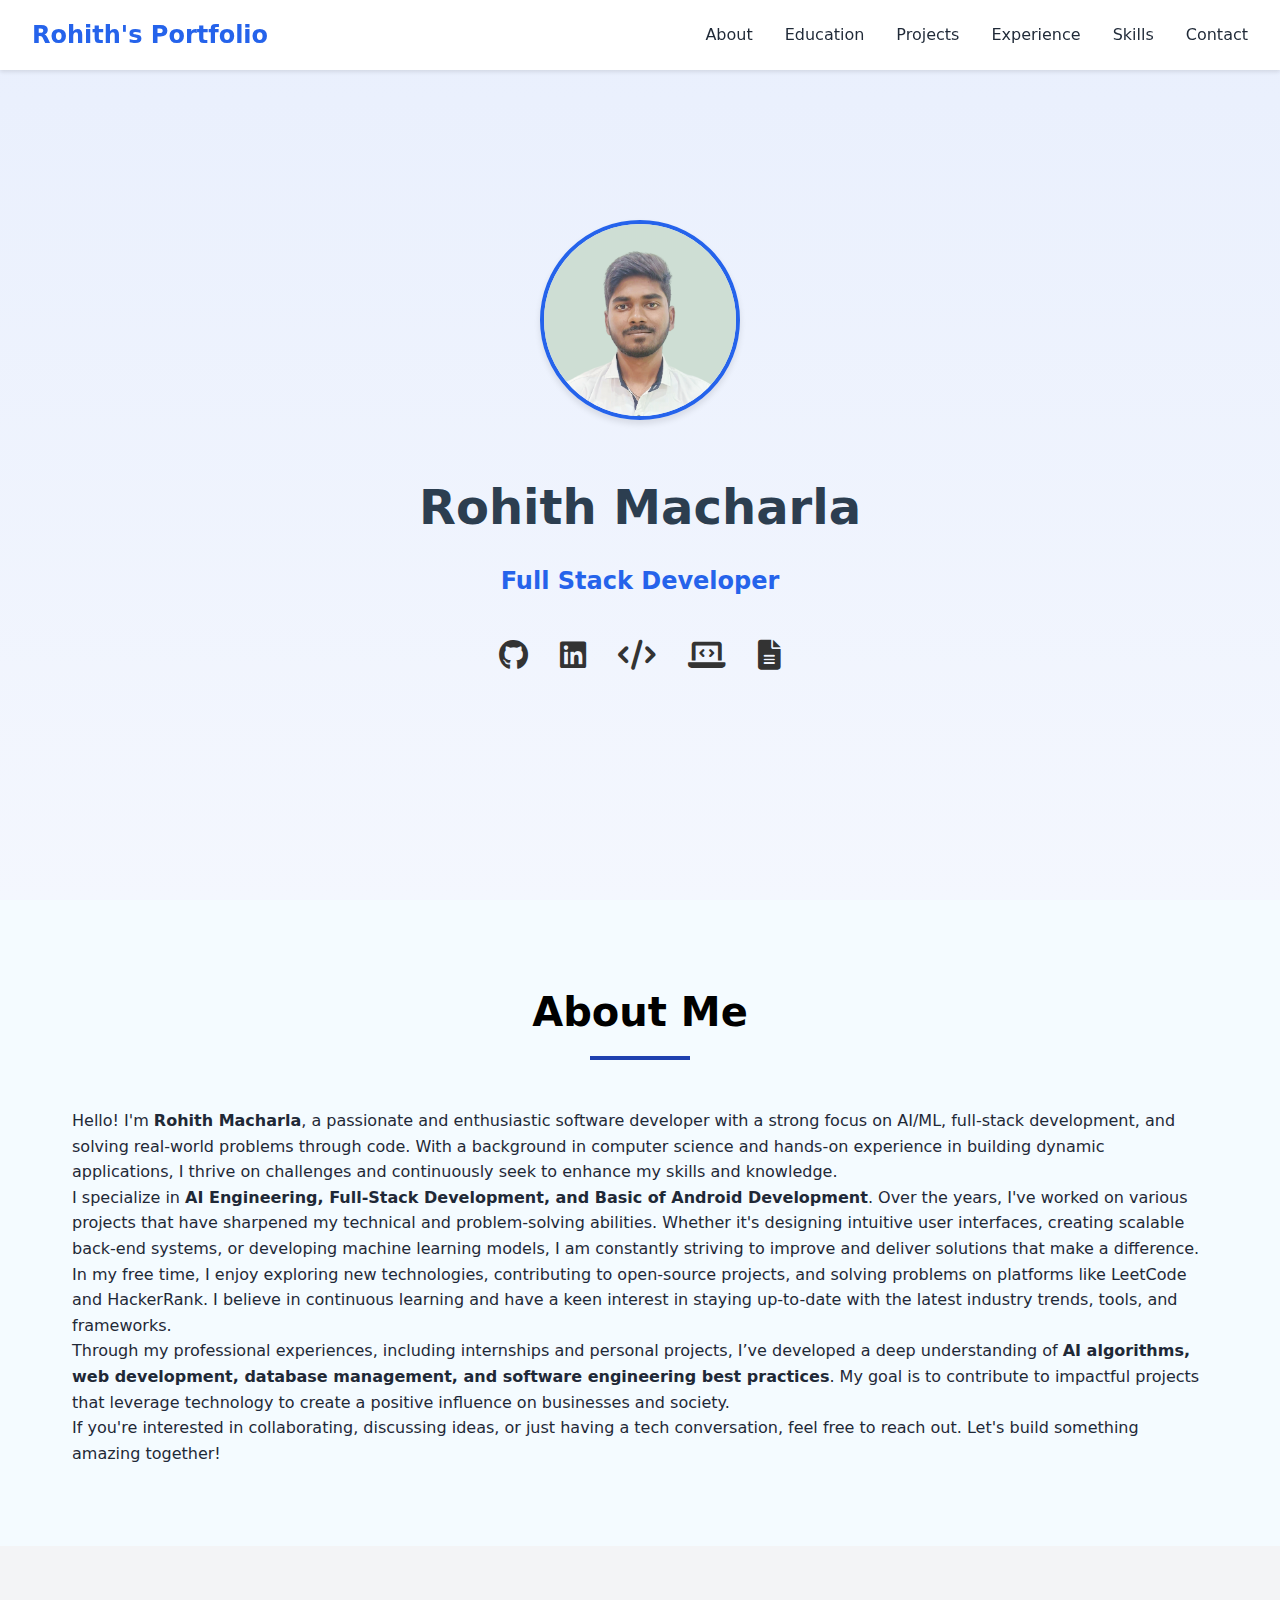
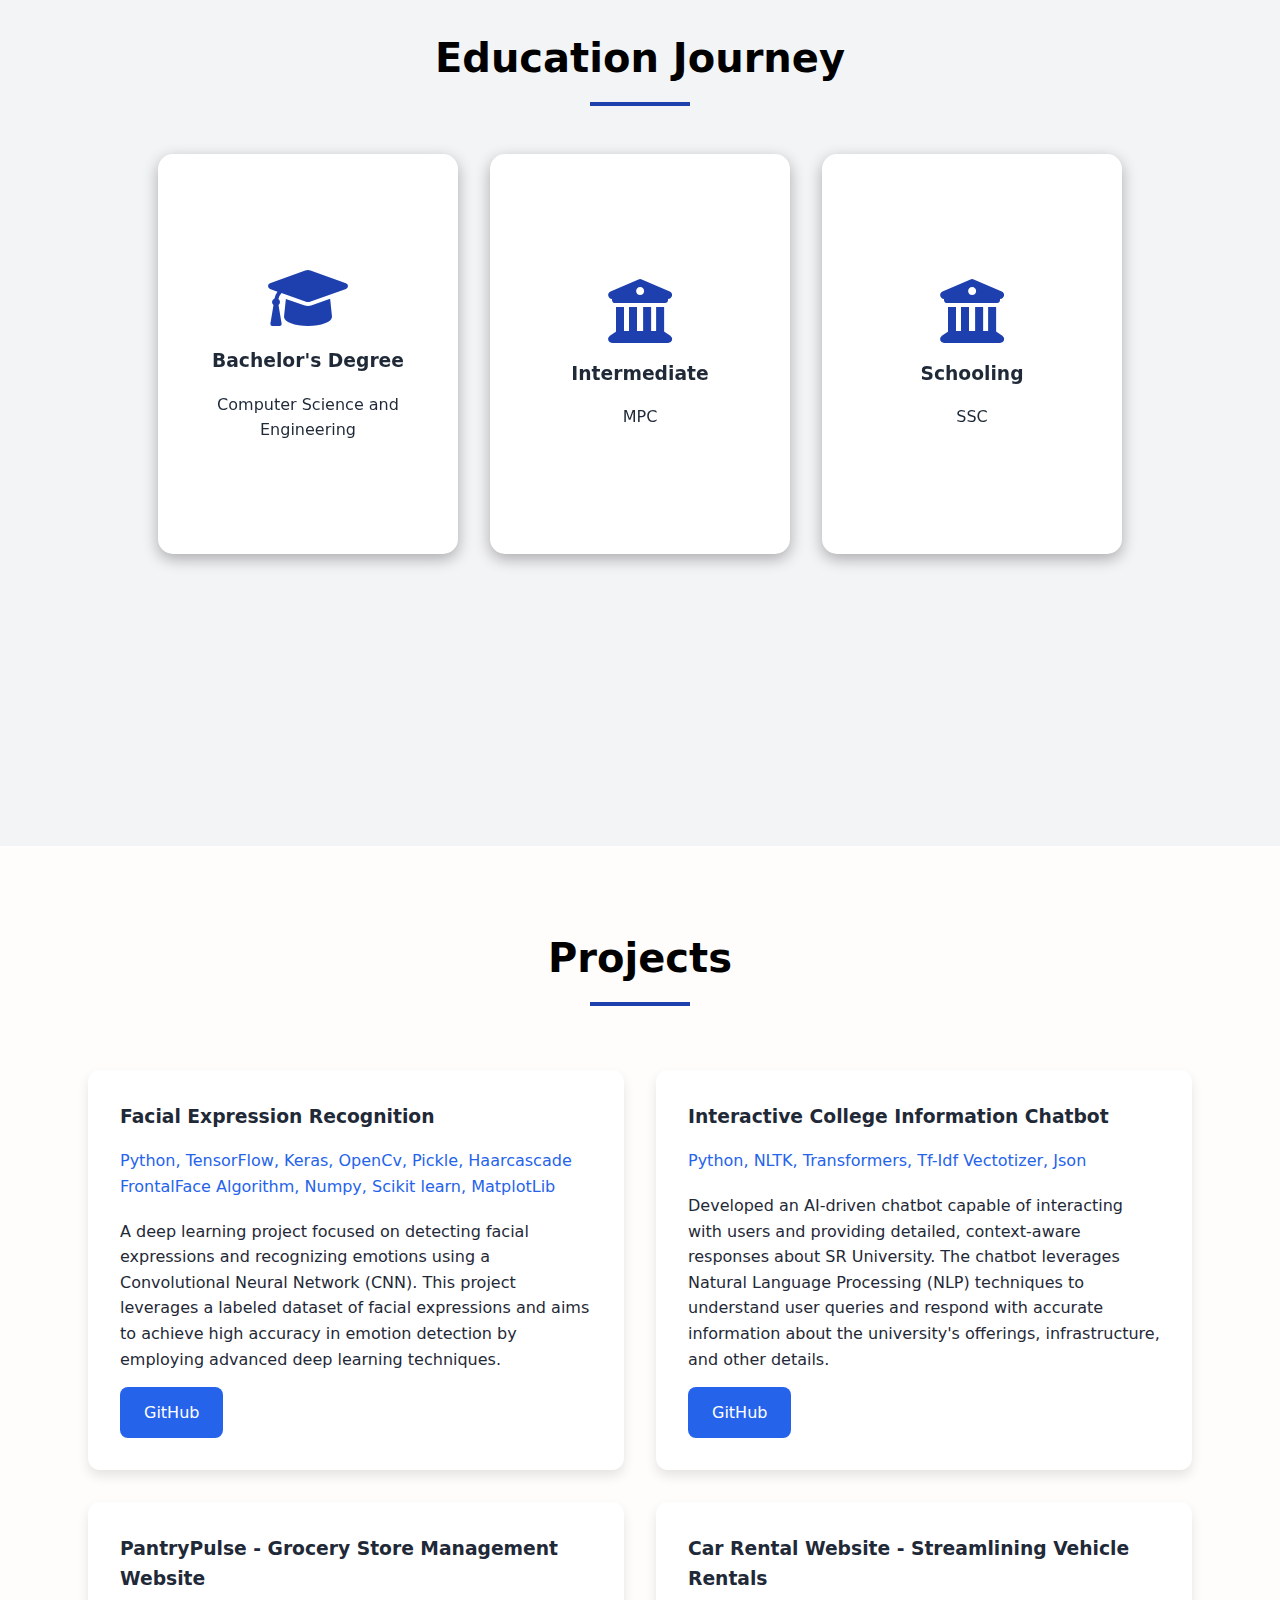
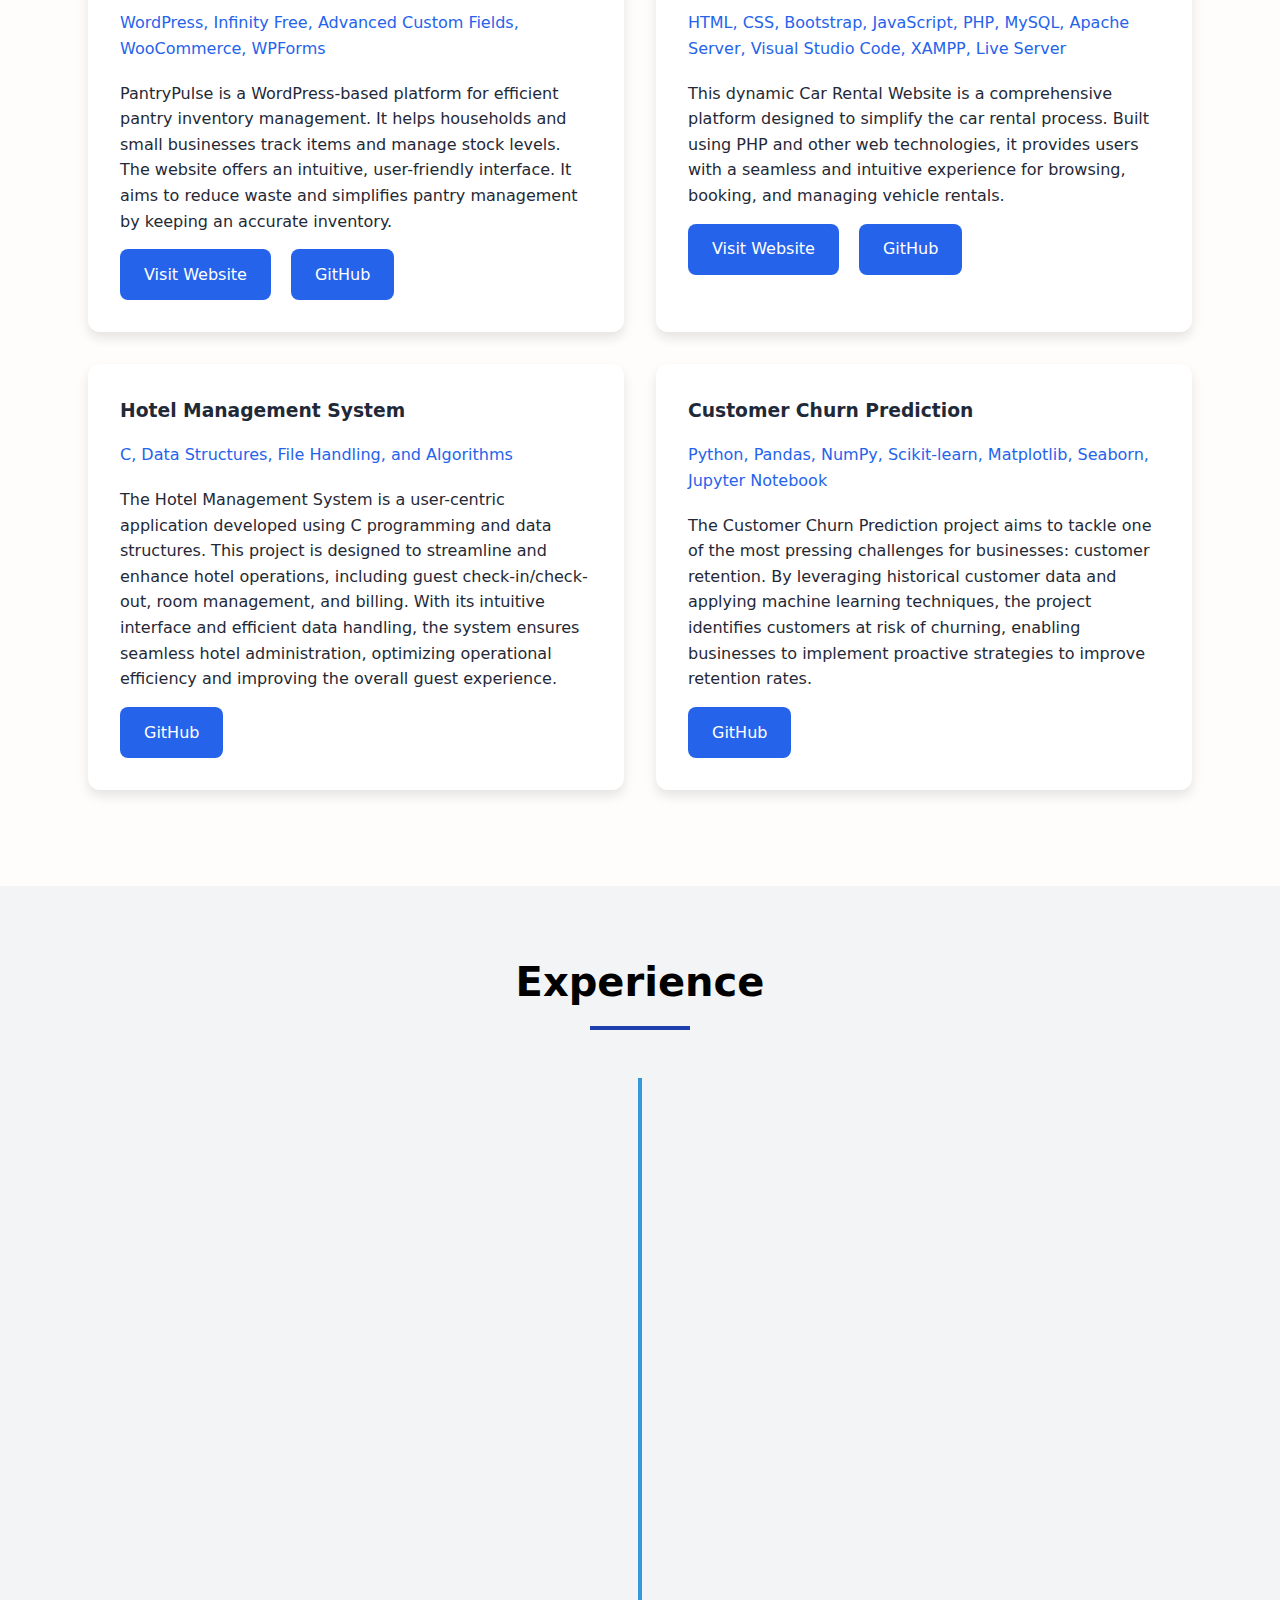
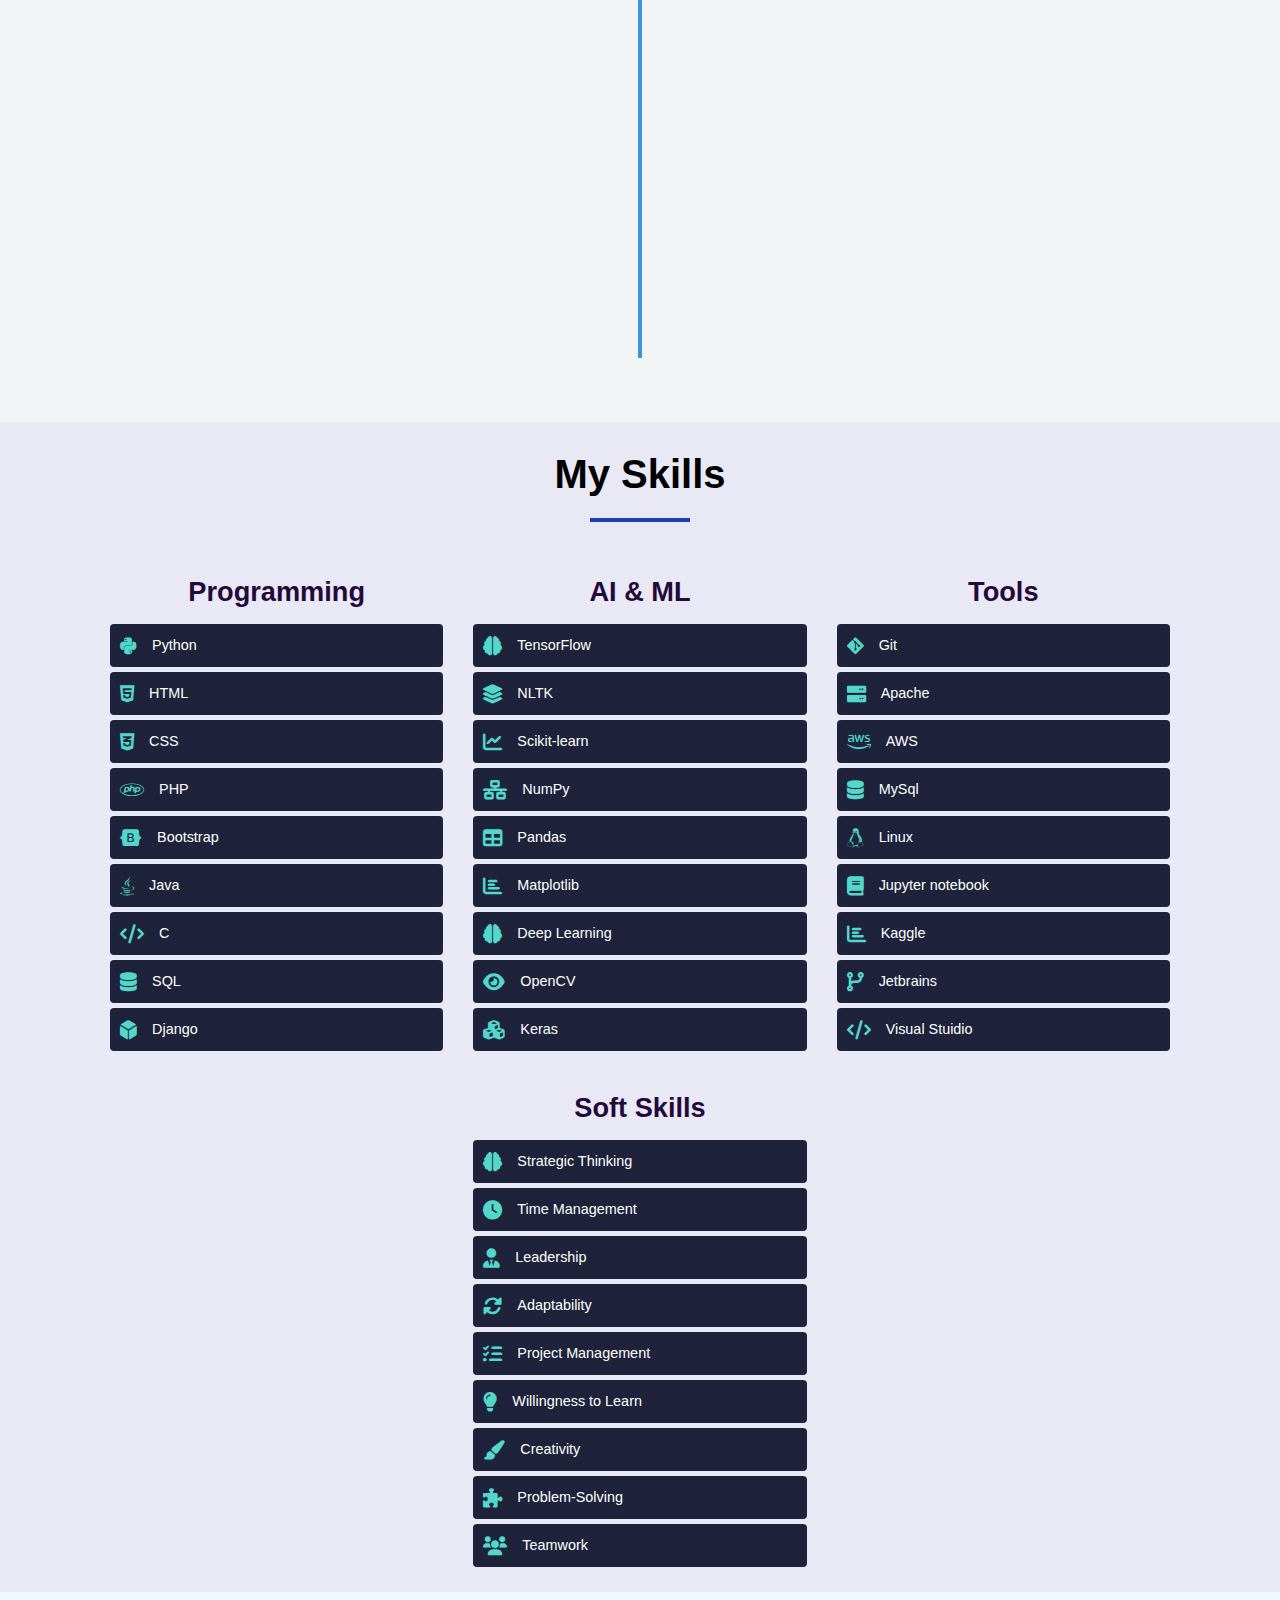
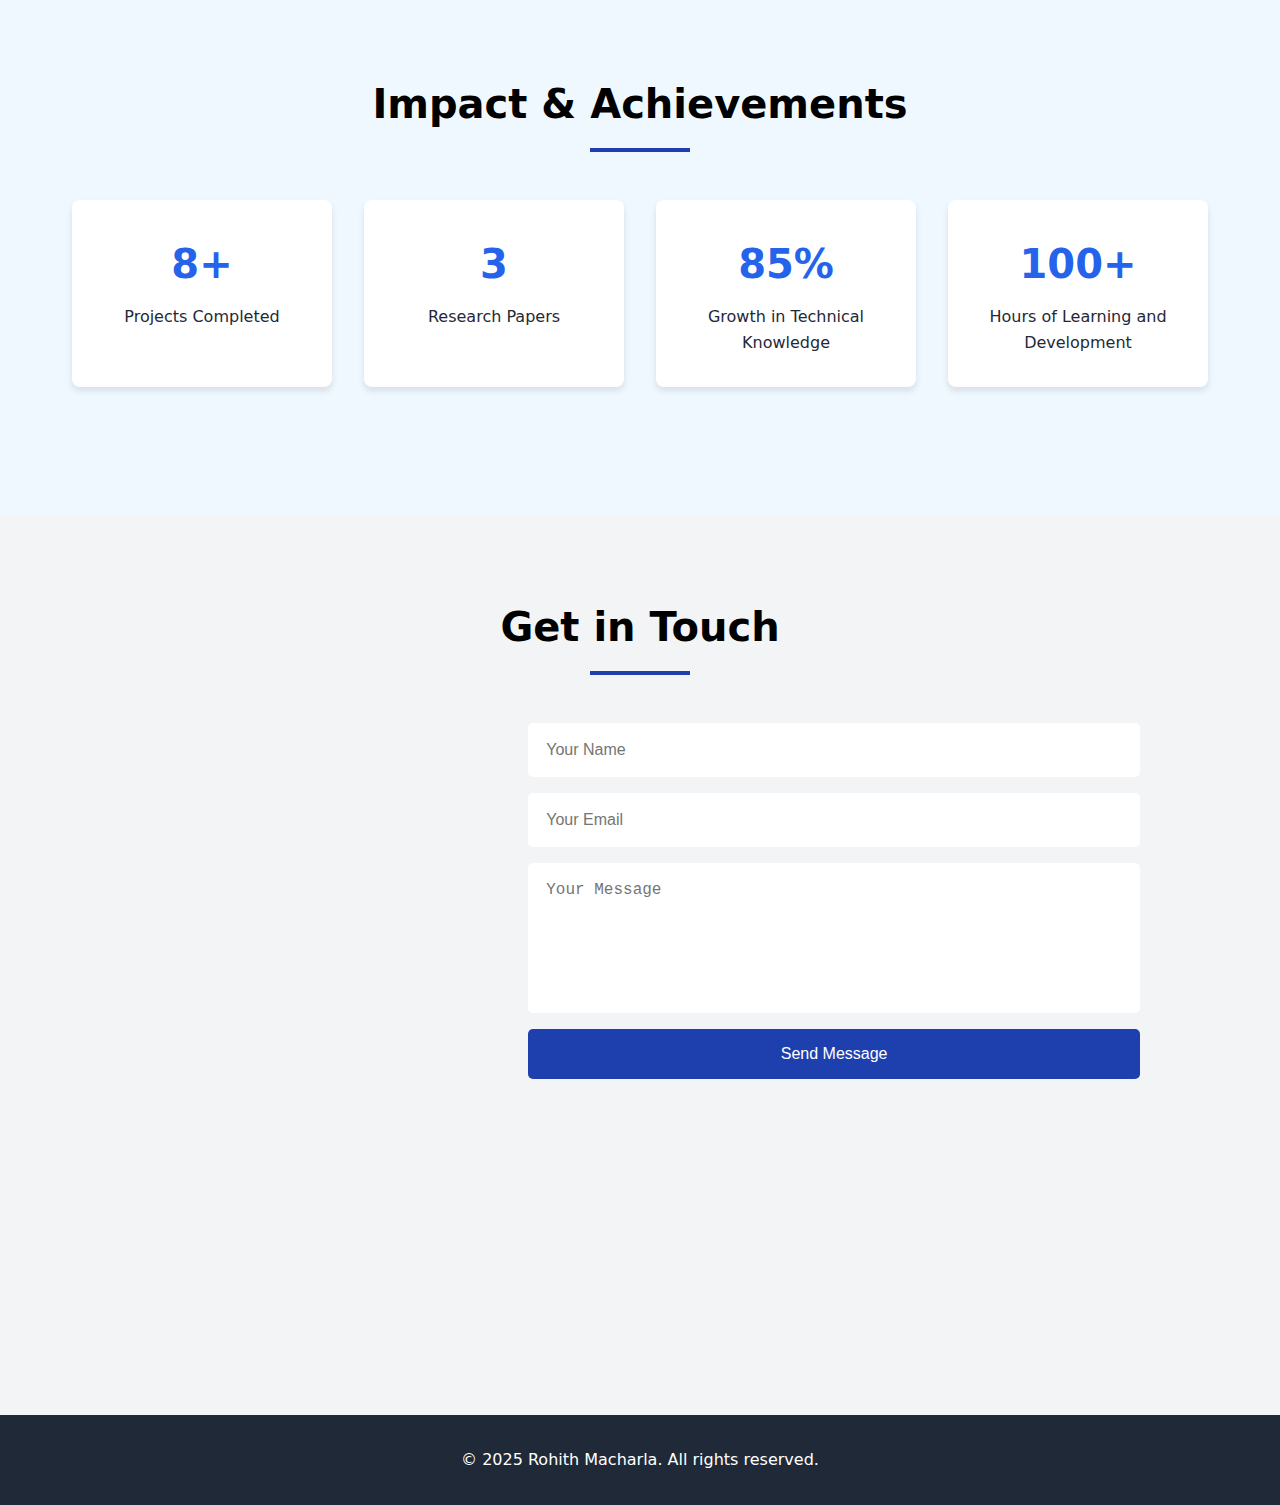
<file: index.html>
<!DOCTYPE html>
<html lang="en">

<head>
    <meta charset="UTF-8">
    <meta name="viewport" content="width=device-width, initial-scale=1.0">
    <title>Rohith's  Portfolio</title>
    <link rel="stylesheet" href="css/style.css">
    <link rel="stylesheet" href="css/timeline.css">
    <link rel="stylesheet" href="css/components.css">
    <link rel="stylesheet" href="https://cdnjs.cloudflare.com/ajax/libs/font-awesome/6.0.0/css/all.min.css">
</head>
<body>
    <nav id="navbar">
        <div class="nav-content">
            <a href="https://rohithmacharla11.github.io/Portfolio/" class="logo">Rohith's Portfolio</a>
            <div class="hamburger" onclick="toggleMenu()">
                <div></div>
                <div></div>
                <div></div>
            </div>
            <ul class="nav-links">
                <li><a href="#about">About</a></li>
                <li><a href="#education">Education</a></li>
                <li><a href="#projects">Projects</a></li>
                <li><a href="#experience">Experience</a></li>
                <li><a href="#skills">Skills</a></li>
                <li><a href="#contact">Contact</a></li>
            </ul>
        </div>
    </nav>
    

    <header id="hero">
        <div class="container">
            <img src="MyPic.png" alt="Rohith Macharla" class="profile-photo">
            <div class="portfolio-header">
                <h1>Rohith Macharla</h1>
                <h2 id="designation"></h2>
            </div>

            <div class="social-links">
                <a href="https://github.com/RohithMacharla11/RohithMacharla11" target="_blank">
                    <i class="fab fa-github"></i>
                    <span class="tooltip">GitHub</span>
                </a>
                <a href="https://www.linkedin.com/in/macharla-rohith-rm2005" target="_blank">
                    <i class="fab fa-linkedin"></i>
                    <span class="tooltip">LinkedIn</span>
                </a>
                <a href="https://leetcode.com/u/RohithMac25/" target="_blank">
                    <i class="fas fa-code"></i>
                    <span class="tooltip">LeetCode</span>
                </a>
                <a href="https://www.hackerrank.com/profile/RohithMac" target="_blank">
                    <i class="fas fa-laptop-code"></i>
                    <span class="tooltip">HackerRank</span>
                </a>
                <a href="https://drive.google.com/file/d/1a9VszJOn681vpnRGmbJOo8HQwoMj4lJX/view?usp=sharing"
                    target="_blank">
                    <i class="fas fa-file-alt"></i>
                    <span class="tooltip">Resume</span>
                </a>
            </div>

        </div>
    </header>

    <section id="about">
        <div class="container">
            <h2 class = section-title>About Me</h2>
            <p>Hello! I'm <strong>Rohith Macharla</strong>, a passionate and enthusiastic software developer with a
                strong focus on AI/ML, full-stack development, and solving real-world problems through code. With a
                background in computer science and hands-on experience in building dynamic applications, I thrive on
                challenges and continuously seek to enhance my skills and knowledge.</p>
            <p>I specialize in <strong>AI Engineering, Full-Stack Development, and Basic of Android
                    Development</strong>. Over the years, I've worked on various projects that have sharpened my
                technical and problem-solving abilities. Whether it's designing intuitive user interfaces, creating
                scalable back-end systems, or developing machine learning models, I am constantly striving to improve
                and deliver solutions that make a difference.</p>
            <p>In my free time, I enjoy exploring new technologies, contributing to open-source projects, and solving
                problems on platforms like LeetCode and HackerRank. I believe in continuous learning and have a keen
                interest in staying up-to-date with the latest industry trends, tools, and frameworks.</p>
            <p>Through my professional experiences, including internships and personal projects, I’ve developed a deep
                understanding of <strong>AI algorithms, web development, database management, and software engineering
                    best practices</strong>. My goal is to contribute to impactful projects that leverage technology to
                create a positive influence on businesses and society.</p>
            <p>If you're interested in collaborating, discussing ideas, or just having a tech conversation, feel free to
                reach out. Let's build something amazing together!</p>
        </div>
    </section>

    <section id="education">
        <h2 class="section-title">Education Journey</h2>
        <div class="education-container">
            <div class="education-card">
                <div class="card-inner">
                    <div class="card-front">
                        <i class="fas fa-graduation-cap"></i>
                        <h3>Bachelor's Degree</h3>
                        <p style="text-align: center;">Computer Science and Engineering</p>
                    </div>

                    <div class="card-back">
                        <h3>SR University</h3>
                        <p>2022-2026</p>
                        <p>GPA: 9.40</p>
                        <p>specialization in AIML</p>
                    </div>
                </div>
            </div>

            <div class="education-card">
                <div class="card-inner">
                    <div class="card-front">
                        <i class="fas fa-university"></i>
                        <h3>Intermediate</h3>
                        <p>MPC</p>
                    </div>
                    <div class="card-back">
                        <h3>Sr Prime Collage</h3>
                        <p>2020-2022</p>
                        <p>Marks: 963 / 1000</p>
                    </div>
                </div>
            </div>

            <div class="education-card">
                <div class="card-inner">
                    <div class="card-front">
                        <i class="fas fa-university"></i>
                        <h3>Schooling</h3>
                        <p>SSC</p>
                    </div>
                    <div class="card-back">
                        <h3>Ekashila Techno Schools </h3>
                        <p>2020</p>
                        <p>CGPA: 10.0</p>
                    </div>
                </div>
            </div>
        </div>
    </section>

    <section id="projects">
        <div class="container">
            <h2 class = section-title>Projects</h2>
            <div class="projects-grid">
                <div class="project-card">
                    <h3>Facial Expression Recognition</h3>
                    <p class="project-tech">Python, TensorFlow, Keras, OpenCv, Pickle, Haarcascade FrontalFace
                        Algorithm, Numpy, Scikit learn, MatplotLib</p>
                    <p>A deep learning project focused on detecting facial expressions and recognizing emotions using a
                        Convolutional Neural Network (CNN). This project leverages a labeled dataset of facial
                        expressions and aims to achieve high accuracy in emotion detection by employing advanced deep
                        learning techniques.</p>
                    <div class="project-links">
                        <!-- <a href="#" class="btn">View Project</a> -->
                        <a href="https://github.com/RohithMacharla11/Facial-Expressions-Recognition/"
                            class="btn">GitHub</a>
                    </div>
                </div>
                <div class="project-card">
                    <h3> Interactive College Information Chatbot</h3>
                    <p class="project-tech">Python, NLTK, Transformers, Tf-Idf Vectotizer, Json</p>
                    <p>Developed an AI-driven chatbot capable of interacting with users and providing detailed,
                        context-aware responses about SR University. The chatbot leverages Natural Language Processing
                        (NLP) techniques to understand user queries and respond with accurate information about the
                        university's offerings, infrastructure, and other details.</p>
                    <div class="project-links">
                        <!-- <a href="#" class="btn">View Project</a> -->
                        <a href="https://github.com/RohithMacharla11/University-Chatbot" class="btn">GitHub</a>
                    </div>
                </div>
            </div>
        </div>
        <div class="container">
            <div class="projects-grid">
                <div class="project-card">
                    <h3>PantryPulse - Grocery Store Management Website</h3>
                    <p class="project-tech">WordPress, Infinity Free, Advanced Custom Fields, WooCommerce, WPForms</p>
                    <p>PantryPulse is a WordPress-based platform for efficient pantry inventory management. It helps
                        households and small businesses track items and manage stock levels. The website offers an
                        intuitive, user-friendly interface. It aims to reduce waste and simplifies pantry management by
                        keeping an accurate inventory.
                    </p>
                    <div class="project-links">
                        <a href="https://pantrypulse.great-site.net/?i=1" class="btn">Visit Website</a>
                        <a href="https://github.com/RohithMacharla11/grocery-store-website" class="btn">GitHub</a>
                    </div>
                </div>
                <div class="project-card">
                    <h3> Car Rental Website - Streamlining Vehicle Rentals</h3>
                    <p class="project-tech">HTML, CSS, Bootstrap, JavaScript, PHP, MySQL, Apache Server, Visual Studio
                        Code, XAMPP, Live Server</p>
                    <p>This dynamic Car Rental Website is a comprehensive platform designed to simplify the car rental
                        process. Built using PHP and other web technologies, it provides users with a seamless and
                        intuitive experience for browsing, booking, and managing vehicle rentals.</p>
                    <div class="project-links">
                        <a href="https://carrental.great-site.net/" class="btn">Visit Website</a>
                        <a href="https://github.com/RohithMacharla11/car-rental-website" class="btn">GitHub</a>
                    </div>
                </div>
            </div>
        </div>
        <div class="container">
            <div class="projects-grid">
                <div class="project-card">
                    <h3>Hotel Management System</h3>
                    <p class="project-tech">C, Data Structures, File Handling, and Algorithms</p>
                    <p>The Hotel Management System is a user-centric application developed using C programming and data
                        structures. This project is designed to streamline and enhance hotel operations, including guest
                        check-in/check-out, room management, and billing. With its intuitive interface and efficient
                        data handling, the system ensures seamless hotel administration, optimizing operational
                        efficiency and improving the overall guest experience.</p>
                    <div class="project-links">
                        <!--<a href="https://pantrypulse.great-site.net/?i=1" class="btn">Visit Website</a>-->
                        <a href="https://github.com/RohithMacharla11/Hotel-Management_C_Application"
                            class="btn">GitHub</a>
                    </div>
                </div>
                <div class="project-card">
                    <h3> Customer Churn Prediction</h3>
                    <p class="project-tech">Python, Pandas, NumPy, Scikit-learn, Matplotlib, Seaborn, Jupyter Notebook
                    </p>
                    <p>The Customer Churn Prediction project aims to tackle one of the most pressing challenges for
                        businesses: customer retention. By leveraging historical customer data and applying machine
                        learning techniques, the project identifies customers at risk of churning, enabling businesses
                        to implement proactive strategies to improve retention rates.</p>
                    <div class="project-links">
                        <!-- <a href="https://carrental.great-site.net/" class="btn">View Project</a> -->
                        <a href="https://github.com/RohithMacharla11/Costumer-Churn-Predction/" class="btn">GitHub</a>
                    </div>
                </div>
            </div>
        </div>
    </section>

    <!-- <section id="experience">
        <div class="container">
            <h2>Experience</h2>
            <div class="timeline">
                <div class="timeline-item">
                    <div class="timeline-content">
                        <h3>PHP Full Stack Developer</h3>
                        <p class="company">Monosage</p>
                        <p class="date">May 2024 - July 2024</p>
                        <ul>
                            <li>Delivered a fully functional car rental website within three weeks.</li>
                            <li>Gained hands-on experience in PHP, JavaScript, and backend development.</li>
                            <li>Collaborated effectively with a teammate to meet client requirements.</li>
                            <li>Learned to work under tight deadlines while ensuring quality delivery.</li>
                            <li>Improved website traffic by optimizing SEO strategies.</li>
                        </ul>
                    </div>
                </div>
                <div class="timeline-item">
                    <div class="timeline-content">
                        <h3>AIML Intern</h3>
                        <p class="company">Google Developer Experts</p>
                        <p class="date">July 2024 - Sept 2024</p>
                        <ul>
                            <li>Gained proficiency in TensorFlow, Keras, and other machine learning libraries.</li>
                            <li>Applied deep learning algorithms to solve real-world AI problems.</li>
                            <li>Developed and implemented machine learning models using Google Cloud AI tools.</li>
                            <li>Contributed to 4 knowledge-sharing sessions with peers.</li>
                            <li>Explored NLP and image recognition projects.</li>
                        </ul>
                    </div>
                </div>
                <div class="timeline-item">
                    <div class="timeline-content">
                        <h3>AI Development Intern</h3>
                        <p class="company">Infosys Springboard</p>
                        <p class="date">Dec 2024 - Present</p>
                        <ul>
                            <li>Engaged in hands-on exercises to solidify theoretical knowledge.</li>
                            <li>Strengthened expertise in AI concepts and their applications in real-world scenarios.<li>
                            <li>Explored various model selection techniques to identify optimal algorithms.</li>
                            <li>Worked alongside 15-20 peers under the mentorship of an AI expert.</li>
                            <li>Gained insights into effective feature engineering techniques</li>
                        </ul>
                    </div>
                </div>
            </div>
        </div>
    </section> -->
    <section class="timeline-section" id="experience">
        <h2 class = section-title>Experience</h2>
        <div class="timeline-container">
            <div class="timeline">
                <div class="timeline-item" data-id="1">
                    <div class="timeline-logo">
                        <img src="MonosageLogo.png" alt="Company 1">
                    </div>
                    <div class="timeline-content">
                        <h3>PHP Full Stack Developer</h3>
                        <h4>Monosage</h4>
                        <p>May 2024 - July 2024</p>
                        <button class="read-more">Detailed View</button>
                    </div>
                </div>

                <div class="timeline-item" data-id="2">
                    <div class="timeline-logo">
                        <img src="GoogleDevelopers.png" alt="Company 2">
                    </div>
                    <div class="timeline-content">
                        <h3>AIML Intern</h3>
                        <h4>Google Developer Experts</h4>
                        <p>July 2024 - Sept 2024</p>
                        <button class="read-more">Detailed View</button>
                    </div>
                </div>

                <div class="timeline-item" data-id="3">
                    <div class="timeline-logo">
                        <img src="infosys.png" alt="Company 3">
                    </div>
                    <div class="timeline-content">
                        <h3>AI Development Intern</h3>
                        <h4>Infosys Springboard</h4>
                        <p>Dec 2024 - Present</p>
                        <button class="read-more">Detailed View</button>
                    </div>
                </div>
            </div>
        </div>
    </section>

    <div class="modal" id="modal">
        <div class="modal-content">
            <span class="close">&times;</span>
            <div class="modal-body"></div>
        </div>
    </div>

    <section id="skills">
        <div class="skills-container">
            <h2 class = section-title>My Skills</h2>
            <div class="skills-grid">
                <div class="skill-category">
                    <h3>Programming</h3>
                    <ul>
                        <li><i class="fab fa-python"></i> Python</li>
                        <li><i class="fab fa-html5"></i> HTML</li>
                        <li><i class="fab fa-css3-alt"></i> CSS</li>
                        <li><i class="fab fa-php"></i> PHP</li>
                        <li><i class="fab fa-bootstrap"></i> Bootstrap</li>
                        <li><i class="fab fa-java"></i> Java</li>
                        <li><i class="fas fa-code"></i> C</li>
                        <li><i class="fas fa-database"></i> SQL</li>
                        <li><i class="fas fa-dice-d6"></i> Django</li>
                    </ul>
                </div>
                <div class="skill-category">
                    <h3>AI & ML</h3>
                    <ul>
                        <li><i class="fas fa-brain"></i> TensorFlow</li>
                        <li><i class="fas fa-layer-group"></i> NLTK</li>
                        <li><i class="fas fa-chart-line"></i> Scikit-learn</li>
                        <li><i class="fas fa-network-wired"></i> NumPy</li>
                        <li><i class="fas fa-table"></i> Pandas</li>
                        <li><i class="fas fa-chart-bar"></i> Matplotlib</li>
                        <li><i class="fas fa-brain"></i> Deep Learning</li>
                        <li><i class="fas fa-eye"></i> OpenCV</li>
                        <li><i class="fas fa-cubes"></i> Keras</li>
                    </ul>
                </div>
                <div class="skill-category">
                    <h3>Tools</h3>
                    <ul>
                        <li><i class="fab fa-git-alt"></i> Git</li>
                        <li><i class="fas fa-server"></i> Apache</li>
                        <li><i class="fab fa-aws"></i> AWS</li>
                        <li><i class="fas fa-database"></i> MySql</li>
                        <li><i class="fab fa-linux"></i> Linux</li>
                        <li><i class="fas fa-book"></i> Jupyter notebook</li>
                        <li><i class="fas fa-chart-bar"></i> Kaggle</li>
                        <li><i class="fas fa-code-branch"></i> Jetbrains</li>
                        <li><i class="fas fa-code"></i> Visual Stuidio</li>

                    </ul>
                </div>
                <div class="skill-category">
                    <h3>Soft Skills</h3>
                    <ul>
                        <li><i class="fas fa-brain"></i> Strategic Thinking</li>
                        <li><i class="fas fa-clock"></i> Time Management</li>
                        <li><i class="fas fa-user-tie"></i> Leadership</li>
                        <li><i class="fas fa-sync-alt"></i> Adaptability</li>
                        <li><i class="fas fa-tasks"></i> Project Management</li>
                        <li><i class="fas fa-lightbulb"></i> Willingness to Learn</li>
                        <li><i class="fas fa-paint-brush"></i> Creativity</li>
                        <li><i class="fas fa-puzzle-piece"></i> Problem-Solving</li>
                        <li><i class="fas fa-users"></i> Teamwork</li>
                    </ul>
                </div>
            </div>
        </div>
    </section>

    <section id="stats">
        <div class="container">
            <h2 class = section-title>Impact & Achievements</h2>
            <div class="stats-grid">
                <div class="stat-card">
                    <div class="stat-number">8+</div>
                    <div class="stat-label">Projects Completed</div>
                </div>
                <div class="stat-card">
                    <div class="stat-number">3</div>
                    <div class="stat-label">Research Papers</div>
                </div>
                <div class="stat-card">
                    <div class="stat-number">85%</div>
                    <div class="stat-label"> Growth in Technical Knowledge</div>
                </div>
                <div class="stat-card">
                    <div class="stat-number">100+</div>
                    <div class="stat-label">Hours of Learning and Development</div>
                </div>

            </div>
        </div>
    </section>


    <!-- <section id="research">
        <h2 class="section-title">Research Papers</h2>
        <div class="research-container">
            <div class="research-paper">
                <div class="paper-content">
                    <h3>Machine Learning in Healthcare</h3>
                    <p>Published in IEEE 2022</p>
                    <div class="paper-details">
                        <p>A comprehensive study on implementing ML algorithms in diagnostic procedures.</p>
                        <a href="#" class="read-more">Read More</a>
                    </div>
                </div>
            </div>

            <div class="research-paper">
                <div class="paper-content">
                    <h3>Neural Networks Architecture</h3>
                    <p>Published in Nature 2021</p>
                    <div class="paper-details">
                        <p>Novel approaches to neural network design for improved efficiency.</p>
                        <a href="#" class="read-more">Read More</a>
                    </div>
                </div>
            </div>
        </div>
    </section> -->

    <section id="contact">
        <h2 class="section-title">Get in Touch</h2>
        <div class="contact-container">
            <div class="contact-info">
                <div class="contact-item">
                    <i class="fas fa-envelope"></i>
                    <p>macharlarohith111@gmail.com</p>
                </div>
                <div class="contact-item">
                    <i class="fas fa-phone"></i>
                    <p>+91 7780598470</p>
                </div>
                <div class="contact-item">
                    <i class="fas fa-location-dot"></i>
                    <p>Warangal, Telangana, India</p>
                </div>
            </div>
            <form id="contact-form" class="contact-form">
                <input type="text" placeholder="Your Name" required>
                <input type="email" placeholder="Your Email" required>
                <textarea placeholder="Your Message" required></textarea>
                <button type="submit">Send Message</button>
            </form>
        </div>
    </section>
    <button id="upButton" onclick="scrollToTop()">↑</button>


    <!-- <section id="testimonials">
        <div class="container">
            <h2>What People Say</h2>
            <div class="testimonials">
                <div class="testimonial-card">
                    <p class="testimonial-text">"John's expertise in AI and machine learning helped us achieve breakthrough results in our project. His technical skills and problem-solving abilities are exceptional."</p>
                    <p class="testimonial-author">- Dr. Sarah Johnson, Research Director</p>
                </div>
                <div class="testimonial-card">
                    <p class="testimonial-text">"Working with John was a game-changer for our startup. His innovative solutions and dedication to quality delivered outstanding results."</p>
                    <p class="testimonial-author">- Michael Chen, CEO TechStart</p>
                </div>
            </div>
        </div>
    </section>

    <section id="contact">
        <div class="container">
            <h2>Contact</h2>
            <div class="contact-content">
                <div class="contact-info">
                    <p><i class="fas fa-envelope"></i> email@example.com</p>
                    <p><i class="fas fa-location-dot"></i> City, Country</p>
                </div>
                <form id="contact-form">
                    <input type="text" placeholder="Name" required>
                    <input type="email" placeholder="Email" required>
                    <textarea placeholder="Message" required></textarea>
                    <button type="submit" class="btn">Send Message</button>
                </form>
            </div>
        </div>
    </section> -->


    <footer>
        <div class="container">
            <p>&copy; 2025 Rohith Macharla. All rights reserved.</p>
        </div>
    </footer>

    <script src="js/animations.js"></script>
    <script src="js/navigation.js"></script>
    <script src="js/form.js"></script>
</body>

</html>
</file>
<file: css/style.css>
/* Base styles */
:root {
    --primary-color: #2563eb;
    --secondary-color: #1e40af;
    --text-color: #1f2937;
    --bg-color: #ffffff;
    --section-bg: #f3f4f6;
}

* {
    margin: 0;
    padding: 0;
    box-sizing: border-box;
}
a {
    text-decoration: none;
}
body {
    font-family: 'Inter', system-ui, -apple-system, sans-serif;
    line-height: 1.6;
    color: var(--text-color);
    background-color: var(--bg-color);
}

@keyframes fadeIn {
    from {
        opacity: 0;
    }
    to {
        opacity: 1;
    }
}

.container {
    max-width: 1200px;
    margin: 0 auto;
    padding: 0 2rem;
}

/* Skills */
#skills {
    font-family: Arial, sans-serif;
    background-color: #e8e9f5;
    color: #ffffff;
    margin: 0;
    padding: 0;
    display: flex;
    justify-content: center;
    align-items: center;
    min-height: 100vh;
}

.skills-container {
    text-align: center;
    max-width: 1200px;
    margin: auto;
    padding: 20px;
}

.skills-container h1 {
    font-size: 2.5rem;
    margin-bottom: 25px;
}

.skills-grid {
    display: flex;
    flex-wrap: wrap;
    justify-content: center; /* Centers items horizontally */
    gap: 30px;
    width: 100%;
}

.skill-category {
    flex: 1 1 calc(33.33% - 30px); /* Each item takes up one-third of the width minus the gap */
    max-width: calc(33.33% - 30px);
    min-width: 250px; /* Ensures items don't shrink below 250px */
}

.skill-category:hover {
    transform: translateY(-5px);
}

.skill-category h3 {
    font-size: 1.7rem;
    margin-bottom: 10px;
    color: #240a3c;
}

.skill-category ul {
    list-style-type: none;
    padding: 0;
    margin: 0;
}

.skill-category li {
    display: flex;
    align-items: center;
    gap: 15px;
    background-color: #1e233b;
    margin: 5px 0;
    padding: 10px 10px;
    border-radius: 4px;
    font-size: 0.9rem;
    transition: background-color 0.3s, color 0.3s;
}

.skill-category li i {
    font-size: 1.2rem;
    color: #52d8cb;
}

.skill-category li:hover {
    background-color: #76c7c0;
    color: #121530;
}

.skill-category li:hover i {
    color: #121530;
}

/* Responsive Styles */
@media (max-width: 1024px) {
    .skill-category {
        flex: 1 1 calc(50% - 30px); /* Two items per row */
        max-width: calc(50% - 30px);
    }
}

@media (max-width: 768px) {
    .skills-container h1 {
        font-size: 2rem;
    }

    .skill-category {
        flex: 1 1 calc(100% - 30px); /* Full width on smaller screens */
        max-width: calc(100% - 30px);
    }

    .skill-category h3 {
        font-size: 1.5rem;
    }

    .skill-category li {
        font-size: 0.85rem;
    }
}

@media (max-width: 480px) {
    .skills-container h1 {
        font-size: 1.8rem;
    }

    .skill-category h3 {
        font-size: 1.3rem;
    }

    .skill-category li {
        font-size: 0.8rem;
        padding: 8px;
    }
}

/* Typography */
h1, h2, h3, h4, h5, h6 {
    margin-bottom: 1rem;
}

h2 {
    font-size: 2.5rem;
    margin-bottom: 3rem;
    text-align: center;
}

/* Sections */
section {
    padding: 5rem 0;
}

section:nth-child(even) {
    background-color: var(--section-bg);
}

/* Navigation */
/* General Navigation Styling */
#navbar {
    position: fixed;
    top: 0;
    width: 100%;
    background-color: var(--bg-color);
    box-shadow: 0 2px 4px rgba(0, 0, 0, 0.1);
    z-index: 1000;
    transition: top 0.3s ease; /* Smooth transition for showing and hiding */
}

.nav-content {
    display: flex;
    justify-content: space-between;
    align-items: center;
    padding: 1rem 2rem;
    max-width: 1400px;
    margin: 0 auto;
}

.logo {
    font-size: 1.5rem;
    font-weight: bold;
    color: var(--primary-color);
}

.nav-links {
    display: flex;
    gap: 2rem;
    list-style: none;
}

.nav-links a {
    text-decoration: none;
    color: var(--text-color);
    font-weight: 500;
    transition: color 0.3s;
}

.nav-links a:hover {
    color: var(--primary-color);
}

/* Responsive Styles */
@media (max-width: 768px) {
    .nav-links {
        display: none;
        flex-direction: column;
        background-color: var(--bg-color);
        position: absolute;
        top: 100%;
        right: 0;
        width: 100%;
        padding: 1rem;
    }

    .nav-links.active {
        display: flex;
    }

    .hamburger {
        display: block;
        cursor: pointer;
    }

    .hamburger div {
        width: 25px;
        height: 3px;
        background-color: var(--text-color);
        margin: 4px 0;
        transition: all 0.3s ease;
    }
}

/* Hero Section */
#hero {
    height: 100vh;
    display: flex;
    align-items: center;
    justify-content: center;
    text-align: center;
    background: linear-gradient(rgba(37,99,235,0.1), rgba(37,99,235,0.05));
}

#hero h1 {
    font-size: 3rem;
    margin-bottom: 1rem;
}

#hero h2 {
    font-size: 1.5rem;
    color: var(--primary-color);
    margin-bottom: 2rem;
}

/* Footer */
footer {
    background-color: var(--text-color);
    color: white;
    padding: 2rem 0;
    text-align: center;
}

/* Responsive Design */
@media (max-width: 768px) {
    .nav-links {
        display: none;
    }
    
    #hero h1 {
        font-size: 2.5rem;
    }
}

/* Projects */

/* Education */
#education, #research, #contact {
    padding: 5rem 2rem;
    min-height: 100vh;
    display: flex;
    flex-direction: column;
    align-items: center;
}

.section-title {
    color: black;
    font-size: 2.5rem;
    margin-bottom: 3rem;
    position: relative;
    padding-bottom: 1rem;
}

.section-title::after {
    content: '';
    position: absolute;
    bottom: 0;
    left: 50%;
    transform: translateX(-50%);
    width: 100px;
    height: 4px;
    background-color: var(--secondary-color);
}

/* Education Section */
.education-container {
    display: flex;
    justify-content: center;
    gap: 2rem;
    flex-wrap: wrap;
    max-width: 1200px;
}

.education-card {
    width: 300px;
    height: 400px;
    perspective: 1000px;
}

.card-inner {
    position: relative;
    width: 100%;
    height: 100%;
    transform-style: preserve-3d;
    transition: transform 0.8s;
}

.education-card:hover .card-inner {
    transform: rotateY(180deg);
}

.card-front, .card-back {
    position: absolute;
    width: 100%;
    height: 100%;
    backface-visibility: hidden;
    display: flex;
    flex-direction: column;
    justify-content: center;
    align-items: center;
    padding: 2rem;
    border-radius: 15px;
    box-shadow: 0 5px 15px rgba(0,0,0,0.3);
}

.card-front {
    background-color: white;
}

.card-back {
    background-color: var(--secondary-color);
    color: white;
    transform: rotateY(180deg);
}

.card-front i {
    font-size: 4rem;
    color: var(--secondary-color);
    margin-bottom: 1rem;
}

/* Research Papers Section */
.research-paper {
    background-color: white;
    padding: 2rem;
    border-radius: 10px;
    box-shadow: 0 5px 15px rgba(0,0,0,0.1);
    transform: translateX(-100%);
    opacity: 0;
    animation: slideIn 0.5s forwards;
}

.research-paper:nth-child(even) {
    transform: translateX(100%);
}

@keyframes slideIn {
    to {
        transform: translateX(0);
        opacity: 1;
    }
}

.paper-content h3 {
    color: var(--primary-color);
    margin-bottom:  0.5rem;
}

.paper-details {
    margin-top: 1rem;
    padding-top: 1rem;
    border-top: 1px solid #eee;
}

.read-more {
    display: inline-block;
    margin-top: 1rem;
    color: var(--secondary-color);
    text-decoration: none;
    font-weight: bold;
    transition: color 0.3s ease;
}

.read-more:hover {
    color: var(--accent-color);
}

/* Contact Section */
.contact-container {
    display: flex;
    gap: 4rem;
    max-width: 1000px;
    width: 100%;
}

.contact-info {
    flex: 1;
}

.contact-item {
    display: flex;
    align-items: center;
    margin-bottom: 2rem;
    padding: 1rem;
    background-color: white;
    border-radius: 10px;
    box-shadow: 0 5px 15px rgba(0,0,0,0.1);
    transform: translateY(20px);
    opacity: 0;
    animation: fadeInUp 0.5s forwards;
}

@keyframes fadeInUp {
    to {
        transform: translateY(0);
        opacity: 1;
    }
}

.contact-item i {
    font-size: 1.5rem;
    color: var(--secondary-color);
    margin-right: 1rem;
}

.contact-form {
    flex: 2;
    display: flex;
    flex-direction: column;
    gap: 1rem;
}

.contact-form input,
.contact-form textarea {
    padding: 1rem;
    border: 2px solid transparent;
    border-radius: 5px;
    font-size: 1rem;
    transition: border-color 0.3s ease;
}

.contact-form input:focus,
.contact-form textarea:focus {
    outline: none;
    border-color: var(--secondary-color);
}

.contact-form textarea {
    height: 150px;
    resize: none;
}

.contact-form button {
    padding: 1rem 2rem;
    background-color: var(--secondary-color);
    color: white;
    border: none;
    border-radius: 5px;
    cursor: pointer;
    font-size: 1rem;
    transition: background-color 0.3s ease;
}

.contact-form button:hover {
    background-color: var(--accent-color);
}

/* Additional Responsive Styles */
@media (max-width: 768px) {
    .contact-container {
        flex-direction: column; /* Stack contact info and form */
        gap: 2rem;
    }

    .contact-item {
        flex-direction: column; /* Stack icon and text */
        align-items: flex-start;
    }

    .contact-form {
        width: 100%; /* Full width for the form */
    }
}

@media (max-width: 480px) {
    .contact-item {
        padding: 0.5rem; /* Reduce padding for smaller screens */
    }

    .contact-form input,
    .contact-form textarea {
        font-size: 0.9rem; /* Smaller font size */
    }

    .contact-form button {
        font-size: 0.9rem; /* Smaller button font size */
    }
}
</file>
<file: css/timeline.css>
/* Timeline Styles */
.timeline-section {
    padding: 4rem 2rem;
}

h1 {
    text-align: center;
    margin-bottom: 3rem;
    font-size: 2.5rem;
    color: #2c3e50;
}

.timeline-container {
    max-width: 1200px;
    margin: 0 auto;
    position: relative;
}

.timeline {
    position: relative;
    padding: 2rem 0;
}

.timeline::before {
    content: '';
    position: absolute;
    top: 0;
    left: 50%;
    transform: translateX(-50%);
    width: 4px;
    height: 100%;
    background: #3498db;
}

.timeline-item {
    margin-bottom: 4rem;
    width: 100%;
    position: relative;
    opacity: 0;
    transform: translateY(50px);
    transition: all 0.8s ease;
}

.timeline-item.visible {
    opacity: 1;
    transform: translateY(0);
}

.timeline-logo {
    position: absolute;
    left: 50%;
    transform: translateX(-50%);
    width: 80px;
    height: 80px;
    border-radius: 50%;
    background: white;
    box-shadow: 0 0 20px rgba(0,0,0,0.1);
    display: flex;
    align-items: center;
    justify-content: center;
    z-index: 2;
}

.timeline-logo img {
    width: 60%;
    height: 60%;
    object-fit: contain;
}

.timeline-content {
    width: calc(50% - 80px);
    padding: 1.5rem;
    background: white;
    border-radius: 8px;
    box-shadow: 0 0 20px rgba(0,0,0,0.1);
    position: relative;
    transition: transform 0.3s ease;
}

.timeline-item:nth-child(odd) .timeline-content {
    margin-left: auto;
    transform: translateX(30px);
}

.timeline-item:nth-child(even) .timeline-content {
    margin-right: auto;
    transform: translateX(-30px);
}

.timeline-content h3 {
    color: #2c3e50;
    margin-bottom: 0.5rem;
}

.timeline-content h4 {
    color: #3498db;
    margin-bottom: 0.5rem;
}

.timeline-content p {
    color: #666;
    margin-bottom: 1rem;
}

.read-more {
    padding: 0.5rem 1rem;
    background: #3498db;
    color: white;
    border: none;
    border-radius: 4px;
    cursor: pointer;
    transition: background 0.3s ease;
}

.read-more:hover {
    background: #2980b9;
}

/* Modal Styles */
.modal {
    display: none;
    position: fixed;
    top: 0;
    left: 0;
    width: 100%;
    height: 100%;
    background: rgba(0,0,0,0.5);
    z-index: 1000;
    opacity: 0;
    transition: opacity 0.3s ease;
}

.modal.active {
    display: flex;
    opacity: 1;
}

.modal-content {
    background: white;
    width: 90%;
    max-width: 600px;
    margin: auto;
    padding: 2rem;
    border-radius: 8px;
    position: relative;
    transform: scale(0.7);
    transition: transform 0.3s ease;
}

.modal.active .modal-content {
    transform: scale(1);
}

.close {
    position: absolute;
    top: 1rem;
    right: 1rem;
    font-size: 1.5rem;
    cursor: pointer;
    color: #666;
}

.close:hover {
    color: #333;
}

@media (max-width: 768px) {
    .timeline::before {
        left: 40px;
    }

    .timeline-logo {
        left: 40px;
    }

    .timeline-content {
        width: calc(100% - 120px);
        margin-left: 120px !important;
        transform: translateX(0) !important;
    }
}
</file>
<file: css/components.css>
/* Profile Photo */
.profile-photo {
    width: 200px;
    height: 200px;
    border-radius: 50%;
    border: 4px solid var(--primary-color);
    margin-bottom: 2rem;
    object-fit: cover;
    box-shadow: 0 4px 6px rgba(0,0,0,0.1);
}


.portfolio-header {
    text-align: center;
    margin-top: 10px;
  }
  
 
/* Social Links */
.social-links {
    display: flex;
    gap: 2rem;
    justify-content: center; /* Center the icons if needed */
  }
  
  .social-links a {
    position: relative;
    text-decoration: none;
    color: #333;
    font-size: 30px; /* Increased icon size */
  }
  
  .social-links a .tooltip {
    visibility: hidden;
    opacity: 0;
    position: absolute;
    bottom: -40px; /* Adjusted tooltip position for larger icons */
    left: 50%;
    transform: translateX(-50%);
    background-color: #525050;
    color: #fff;
    padding: 8px 12px; /* Increased padding for tooltip */
    border-radius: 2px;
    font-size: 16px; /* Increased tooltip font size */
    white-space: nowrap;
    transition: opacity 0.3s ease, visibility 0.3s ease;
    pointer-events: none;
  }
  
  .social-links a:hover .tooltip {
    visibility: visible;
    opacity: 1;
  }
  
  

/* Project Cards */
#projects{
    background-color: rgb(255, 252, 252);
}
.projects-grid {
    display: grid;
    grid-template-columns: repeat(auto-fit, minmax(280px, 1fr));
    gap: 2rem;
    padding: 1rem;
}

.project-card {
    background: var(--bg-color);
    padding: 2rem;
    border-radius: 0.75rem;
    box-shadow: 0 6px 12px rgba(0,0,0,0.1);
    transition: transform 0.3s ease, box-shadow 0.3s ease;
}

.project-card:hover {
    transform: translateY(-10px);
    box-shadow: 0 8px 16px rgba(0,0,0,0.15);
}

.project-title {
    font-size: 1.2rem;
    font-weight: bold;
    margin-bottom: 1rem;
    color: var(--text-color);
    transition: color 0.3s ease;
}
.project-links{
    display: flex;
    padding-top: 15px;
    gap: 20px;
}
.project-title:hover {
    color: var(--primary-color);
}

.project-tech {
    color: var(--primary-color);
    margin-bottom: 1.2rem;
    font-size: 1rem;
    font-weight: 500;
}

.project-description {
    font-size: 1rem;
    color: var(--secondary-color);
    line-height: 1.6;
    margin-bottom: 1.5rem;
}

.project-footer {
    display: flex;
    justify-content: space-between;
    align-items: center;
    font-size: 0.9rem;
    color: var(--text-muted);
}

/* Responsive Styling */
@media (max-width: 768px) {
    .projects-grid {
        grid-template-columns: repeat(auto-fit, minmax(240px, 1fr));
    }

    .project-card {
        padding: 1.5rem;
    }
}

/* Stats Cards */
.stats-grid {
    display: grid;
    grid-template-columns: repeat(auto-fit, minmax(200px, 1fr));
    gap: 2rem;
    margin: 3rem 0;
}

.stat-card {
    background: var(--bg-color);
    padding: 2rem;
    text-align: center;
    border-radius: 8px;
    box-shadow: 0 4px 6px rgba(0,0,0,0.1);
}

.stat-number {
    font-size: 2.5rem;
    font-weight: bold;
    color: var(--primary-color);
    margin-bottom: 0.5rem;
}

.stat-label {
    font-size: 1rem;
    color: var(--text-color);
}

#about{
    background-color: rgb(244, 251, 255);
}
#stats{
    background-color: aliceblue;
}
/* Testimonials */
.testimonial-card {
    background: var(--bg-color);
    padding: 2rem;
    border-radius: 8px;
    box-shadow: 0 4px 6px rgba(0,0,0,0.1);
    margin-bottom: 2rem;
}

.testimonial-text {
    font-style: italic;
    margin-bottom: 1rem;
}

.testimonial-author {
    font-weight: bold;
    color: var(--primary-color);
}

/* Buttons */
.btn {
    display: inline-block;
    padding: 0.8rem 1.5rem;
    background-color: var(--primary-color);
    color: white;
    text-decoration: none;
    border-radius: 0.5rem;
    border: none;
    cursor: pointer;
    transition: background-color 0.3s;
}

.btn:hover {
    background-color: var(--secondary-color);
}

#upButton {
    position: fixed;
    bottom: 20px;
    right: 20px;
    width: 50px;
    height: 50px;
    background-color: var(--primary-color);
    color: white;
    border: none;
    border-radius: 50%;
    font-size: 1.5rem;
    box-shadow: 0 4px 8px rgba(0, 0, 0, 0.2);
    display: none; /* Initially hidden */
    justify-content: center;
    align-items: center;
    cursor: pointer;
    z-index: 1000;
    transition: opacity 0.3s, transform 0.3s;
}

#upButton:hover {
    background-color: var(--text-color);
    transform: scale(1.1);
}
</file>
